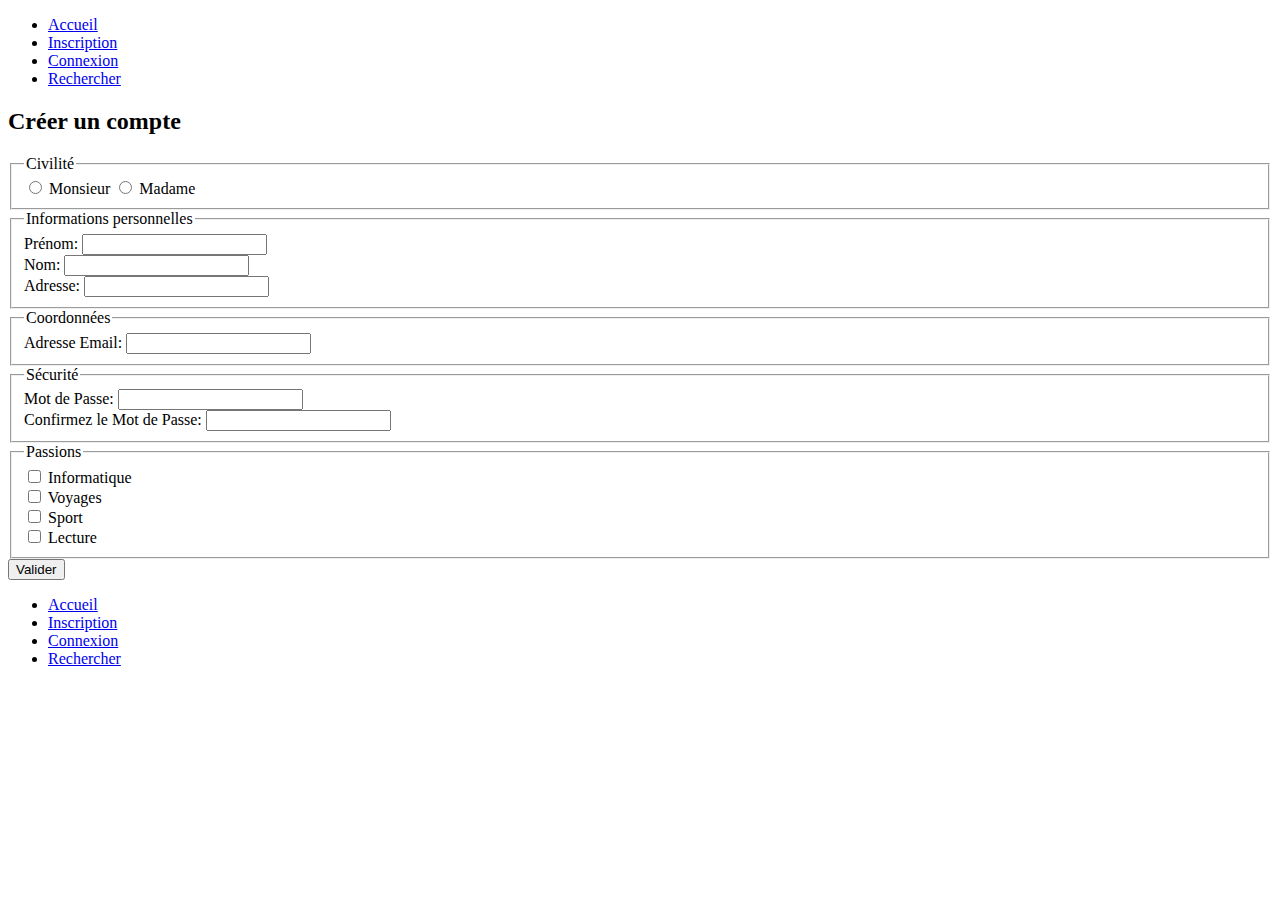
<file: jour08/Job01/index.html>
<!DOCTYPE html>
<html lang="fr">

<head>
    <meta charset="UTF-8">
    <meta name="viewport" content="width=device-width, initial-scale=1.0">
    <title>Formulaire de Création de Compte</title>
</head>

<body>

    <!-- Header avec navigation -->
    <header>
        <nav>
            <ul>
                <li><a href="index.html">Accueil</a></li>
                <li><a href="index.html">Inscription</a></li>
                <li><a href="index.html">Connexion</a></li>
                <li><a href="index.html">Rechercher</a></li>
            </ul>
        </nav>
    </header>

    <!-- Section Formulaire de Création de Compte -->
    <section>
        <h2>Créer un compte</h2>
        <form action="index.html" method="POST">
            <!-- Civilité (Radio Buttons) -->
            <fieldset>
                <legend>Civilité</legend>
                <input type="radio" id="monsieur" name="civilite" value="monsieur">
                <label for="monsieur">Monsieur</label>
                <input type="radio" id="madame" name="civilite" value="madame">
                <label for="madame">Madame</label>
            </fieldset>

            <!-- Prénom, Nom, Adresse -->
            <fieldset>
                <legend>Informations personnelles</legend>
                <label for="prenom">Prénom:</label>
                <input type="text" id="prenom" name="prenom" required><br>
                <label for="nom">Nom:</label>
                <input type="text" id="nom" name="nom" required><br>
                <label for="adresse">Adresse:</label>
                <input type="text" id="adresse" name="adresse" required><br>
            </fieldset>

            <!-- Adresse Email -->
            <fieldset>
                <legend>Coordonnées</legend>
                <label for="email">Adresse Email:</label>
                <input type="email" id="email" name="email" required><br>
            </fieldset>

            <!-- Mot de Passe et Validation -->
            <fieldset>
                <legend>Sécurité</legend>
                <label for="password">Mot de Passe:</label>
                <input type="password" id="password" name="password" required><br>
                <label for="password_confirm">Confirmez le Mot de Passe:</label>
                <input type="password" id="password_confirm" name="password_confirm" required><br>
            </fieldset>

            <!-- Passions (Checkbox) -->
            <fieldset>
                <legend>Passions</legend>
                <input type="checkbox" id="informatique" name="passions" value="informatique">
                <label for="informatique">Informatique</label><br>
                <input type="checkbox" id="voyages" name="passions" value="voyages">
                <label for="voyages">Voyages</label><br>
                <input type="checkbox" id="sport" name="passions" value="sport">
                <label for="sport">Sport</label><br>
                <input type="checkbox" id="lecture" name="passions" value="lecture">
                <label for="lecture">Lecture</label><br>
            </fieldset>

            <!-- Bouton de Validation -->
            <button type="submit">Valider</button>
        </form>
    </section>

    <!-- Footer -->
    <footer>
        <nav>
            <ul>
                <li><a href="index.html">Accueil</a></li>
                <li><a href="index.html">Inscription</a></li>
                <li><a href="index.html">Connexion</a></li>
                <li><a href="index.html">Rechercher</a></li>
            </ul>
        </nav>
    </footer>

</body>

</html>
</file>
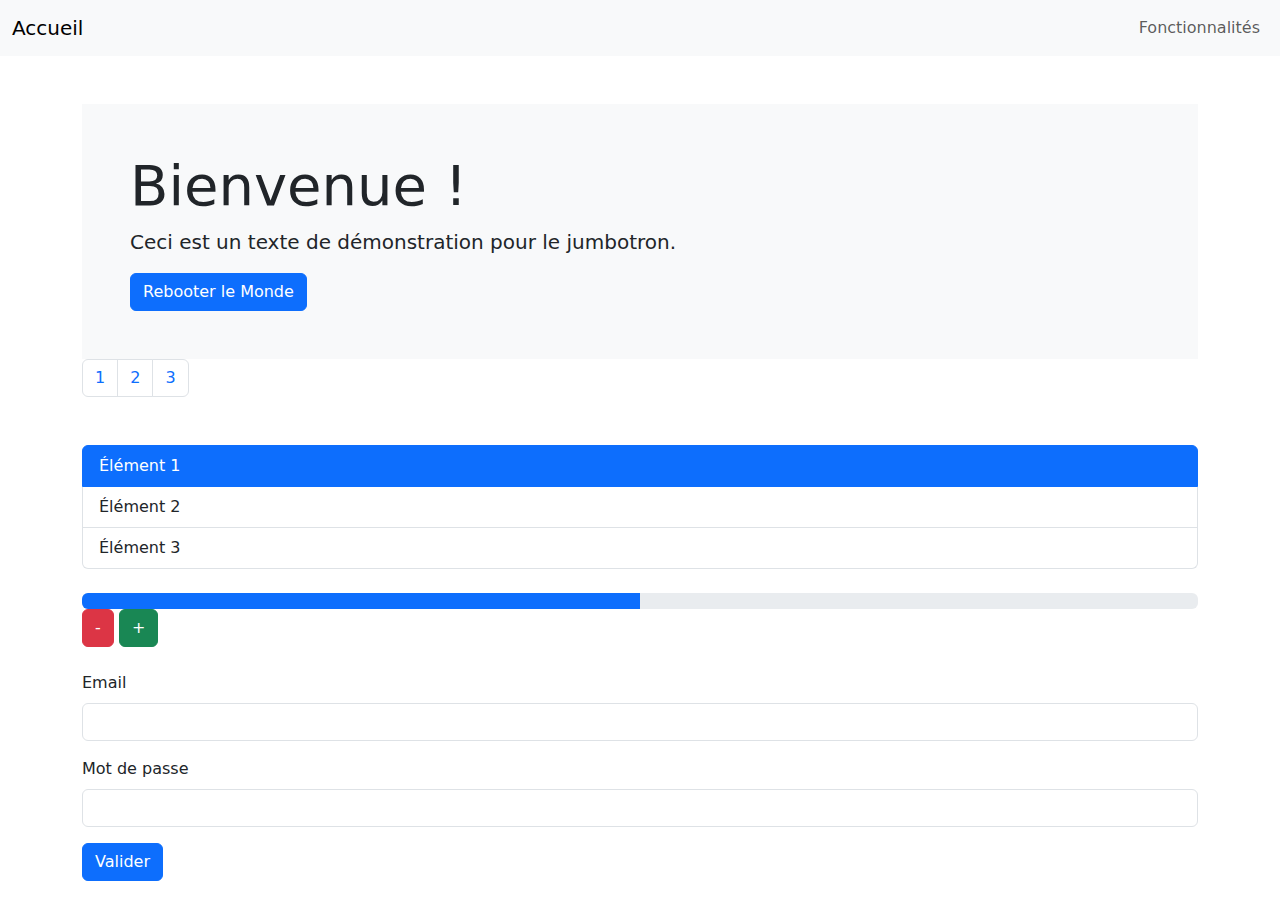
<file: jour6/Job02/index.html>
<!DOCTYPE html>
<html lang="fr">

<head>
    <meta charset="UTF-8">
    <meta name="viewport" content="width=device-width, initial-scale=1.0">
    <title>Page Dynamique</title>
    <link href="https://cdn.jsdelivr.net/npm/bootstrap@5.3.0-alpha1/dist/css/bootstrap.min.css" rel="stylesheet">
    <script src="https://code.jquery.com/jquery-3.6.0.min.js"></script>
</head>

<body>

    <!-- Navbar -->
    <nav class="navbar navbar-expand-lg navbar-light bg-light">
        <div class="container-fluid">
            <a class="navbar-brand" href="https://laplateforme.io/">Accueil</a>
            <button class="navbar-toggler" type="button" data-bs-toggle="collapse" data-bs-target="#navbarNav"
                aria-controls="navbarNav" aria-expanded="false" aria-label="Toggle navigation">
                <span class="navbar-toggler-icon"></span>
            </button>
            <div class="collapse navbar-collapse" id="navbarNav">
                <ul class="navbar-nav ms-auto">
                    <li class="nav-item">
                        <a class="nav-link" href="#">Fonctionnalités</a>
                    </li>
                </ul>
            </div>
        </div>
    </nav>

    <!-- Jumbotron -->
    <div class="container my-5">
        <div class="jumbotron bg-light p-5">
            <h1 class="display-4">Bienvenue !</h1>
            <p class="lead">Ceci est un texte de démonstration pour le jumbotron.</p>
            <button id="rebooter" class="btn btn-primary">Rebooter le Monde</button>
        </div>

        <!-- Pagination -->
        <nav aria-label="Pagination">
            <ul class="pagination">
                <li class="page-item"><a class="page-link" href="#" data-content="Contenu page 1">1</a></li>
                <li class="page-item"><a class="page-link" href="#" data-content="Contenu page 2">2</a></li>
                <li class="page-item"><a class="page-link" href="#" data-content="Contenu page 3">3</a></li>
            </ul>
        </nav>
    </div>

    <!-- Liste groupée -->
    <div class="container">
        <ul class="list-group">
            <li class="list-group-item active">Élément 1</li>
            <li class="list-group-item">Élément 2</li>
            <li class="list-group-item">Élément 3</li>
        </ul>
    </div>

    <!-- Progress Bar -->
    <div class="container my-4">
        <div class="progress">
            <div id="progress-bar" class="progress-bar" role="progressbar" style="width: 50%;" aria-valuenow="50"
                aria-valuemin="0" aria-valuemax="100"></div>
        </div>
        <button id="progress-minus" class="btn btn-danger">-</button>
        <button id="progress-plus" class="btn btn-success">+</button>
    </div>

    <!-- Formulaire -->
    <div class="container">
        <form id="formulaire">
            <div class="mb-3">
                <label for="email" class="form-label">Email</label>
                <input type="email" class="form-control" id="email" required>
            </div>
            <div class="mb-3">
                <label for="password" class="form-label">Mot de passe</label>
                <input type="password" class="form-control" id="password" required>
            </div>
            <button type="submit" class="btn btn-primary">Valider</button>
        </form>
    </div>

    <!-- Modales -->
    <div class="modal fade" id="modalPapillon" tabindex="-1" aria-labelledby="modalPapillonLabel" aria-hidden="true">
        <div class="modal-dialog">
            <div class="modal-content">
                <div class="modal-header">
                    <h5 class="modal-title" id="modalPapillonLabel">Confirmation d'achat</h5>
                    <button type="button" class="btn-close" data-bs-dismiss="modal" aria-label="Close"></button>
                </div>
                <div class="modal-body">
                    Achat de papillon confirmé !
                </div>
                <div class="modal-footer">
                    <button type="button" class="btn btn-secondary" data-bs-dismiss="modal">Fermer</button>
                </div>
            </div>
        </div>
    </div>

    <!-- Scripts Bootstrap -->
    <script src="https://cdn.jsdelivr.net/npm/bootstrap@5.3.0-alpha1/dist/js/bootstrap.bundle.min.js"></script>

    <link rel="stylesheet" href="script.js">
</body>

</html>
</file>
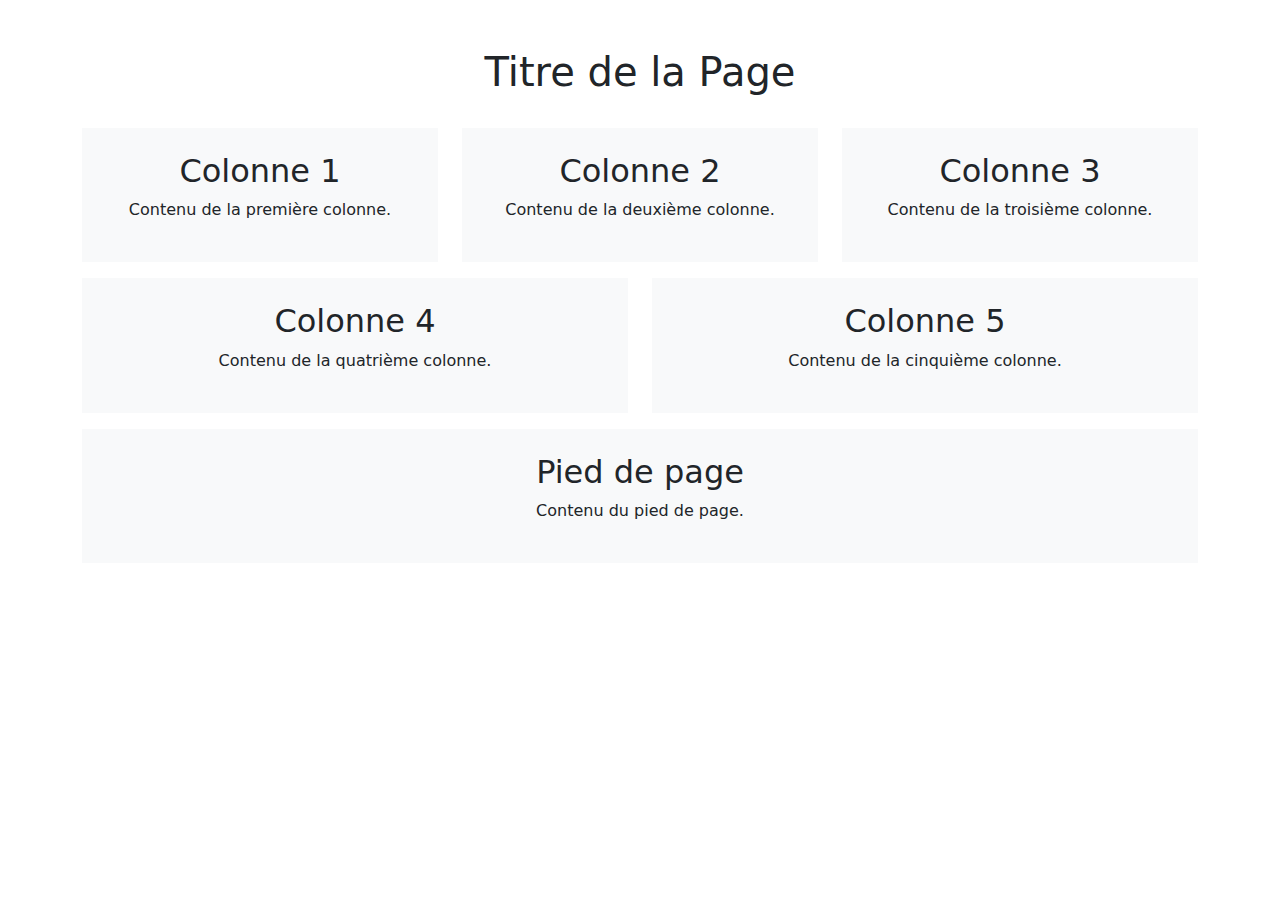
<file: jour6/Job03/index.html>
<!DOCTYPE html>
<html lang="fr">

<head>
    <meta charset="UTF-8">
    <meta name="viewport" content="width=device-width, initial-scale=1.0">
    <title>Maquette Responsive Bootstrap</title>
    <link href="https://cdn.jsdelivr.net/npm/bootstrap@5.3.0-alpha1/dist/css/bootstrap.min.css" rel="stylesheet">
</head>

<body>

    <div class="container my-5">

        <!-- Row 1 : Titre principal -->
        <div class="row mb-4">
            <div class="col-12">
                <h1 class="text-center">Titre de la Page</h1>
            </div>
        </div>

        <!-- Row 2 : Trois colonnes pour desktop, empilées pour mobile -->
        <div class="row">
            <div class="col-md-4 col-sm-12 mb-3">
                <div class="p-4 bg-light text-center">
                    <h2>Colonne 1</h2>
                    <p>Contenu de la première colonne.</p>
                </div>
            </div>
            <div class="col-md-4 col-sm-12 mb-3">
                <div class="p-4 bg-light text-center">
                    <h2>Colonne 2</h2>
                    <p>Contenu de la deuxième colonne.</p>
                </div>
            </div>
            <div class="col-md-4 col-sm-12 mb-3">
                <div class="p-4 bg-light text-center">
                    <h2>Colonne 3</h2>
                    <p>Contenu de la troisième colonne.</p>
                </div>
            </div>
        </div>

        <!-- Row 3 : Deux colonnes sur desktop, empilées pour mobile -->
        <div class="row">
            <div class="col-md-6 col-sm-12 mb-3">
                <div class="p-4 bg-light text-center">
                    <h2>Colonne 4</h2>
                    <p>Contenu de la quatrième colonne.</p>
                </div>
            </div>
            <div class="col-md-6 col-sm-12 mb-3">
                <div class="p-4 bg-light text-center">
                    <h2>Colonne 5</h2>
                    <p>Contenu de la cinquième colonne.</p>
                </div>
            </div>
        </div>

        <!-- Row 4 : Un bloc qui occupe toute la largeur -->
        <div class="row">
            <div class="col-12">
                <div class="p-4 bg-light text-center">
                    <h2>Pied de page</h2>
                    <p>Contenu du pied de page.</p>
                </div>
            </div>
        </div>

    </div>

    <!-- Scripts Bootstrap -->
    <script src="https://cdn.jsdelivr.net/npm/bootstrap@5.3.0-alpha1/dist/js/bootstrap.bundle.min.js"></script>
</body>

</html>
</file>
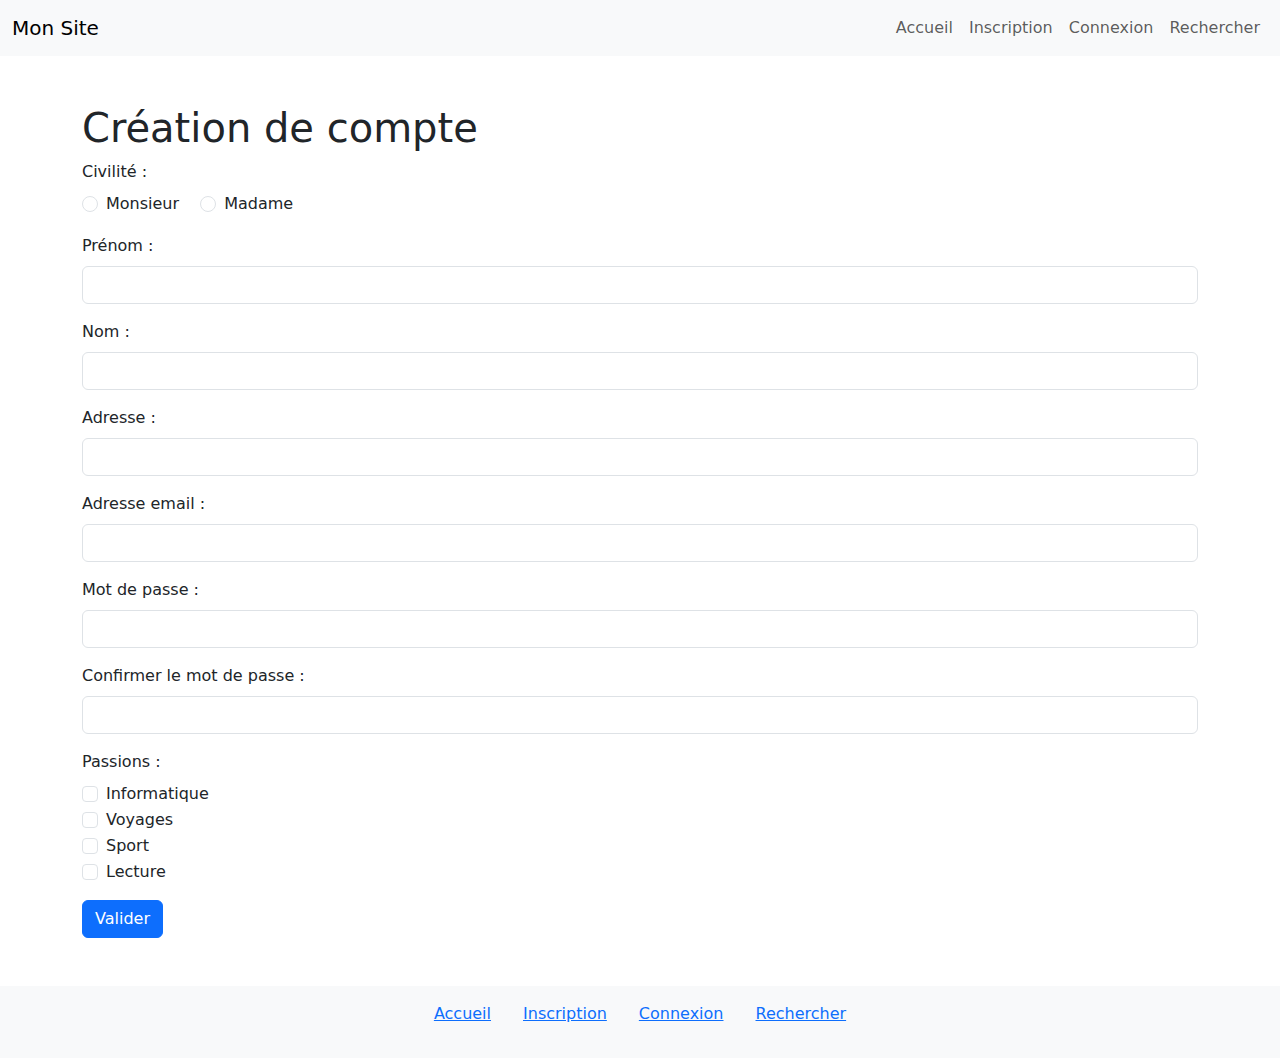
<file: jour7/Job01/index.html>
<!DOCTYPE html>
<html lang="fr">

<head>
    <meta charset="UTF-8">
    <meta name="viewport" content="width=device-width, initial-scale=1.0">
    <title>Formulaire de Création de Compte</title>
    <link href="https://cdn.jsdelivr.net/npm/bootstrap@5.3.0-alpha1/dist/css/bootstrap.min.css" rel="stylesheet">
</head>

<body>

    <!-- Header avec une navigation -->
    <header>
        <nav class="navbar navbar-expand-lg navbar-light bg-light">
            <div class="container-fluid">
                <a class="navbar-brand" href="#">Mon Site</a>
                <button class="navbar-toggler" type="button" data-bs-toggle="collapse" data-bs-target="#navbarNav"
                    aria-controls="navbarNav" aria-expanded="false" aria-label="Toggle navigation">
                    <span class="navbar-toggler-icon"></span>
                </button>
                <div class="collapse navbar-collapse" id="navbarNav">
                    <ul class="navbar-nav ms-auto">
                        <li class="nav-item">
                            <a class="nav-link" href="index.html">Accueil</a>
                        </li>
                        <li class="nav-item">
                            <a class="nav-link" href="index.html">Inscription</a>
                        </li>
                        <li class="nav-item">
                            <a class="nav-link" href="index.html">Connexion</a>
                        </li>
                        <li class="nav-item">
                            <a class="nav-link" href="index.html">Rechercher</a>
                        </li>
                    </ul>
                </div>
            </div>
        </nav>
    </header>

    <!-- Section : Formulaire de création de compte -->
    <section class="container my-5">
        <h1>Création de compte</h1>
        <form action="#" method="post">

            <!-- Civilité (inputs radio) -->
            <div class="mb-3">
                <label class="form-label">Civilité :</label>
                <div>
                    <div class="form-check form-check-inline">
                        <input class="form-check-input" type="radio" name="civilite" id="civilite1" value="Monsieur">
      
      
      
      
      
      
                        <label class="form-check-label" for="civilite1">Monsieur</label>
                    </div>
                    <div class="form-check form-check-inline">
                        <input class="form-check-input" type="radio" name="civilite" id="civilite2" value="Madame">
                        <label class="form-check-label" for="civilite2">Madame</label>
                    </div>
                </div>
            </div>

            <!-- Prénom (input text) -->
            <div class="mb-3">
                <label for="prenom" class="form-label">Prénom :</label>
                <input type="text" class="form-control" id="prenom" name="prenom" required>
            </div>

            <!-- Nom (input text) -->
            <div class="mb-3">
                <label for="nom" class="form-label">Nom :</label>
                <input type="text" class="form-control" id="nom" name="nom" required>
            </div>

            <!-- Adresse (input text) -->
            <div class="mb-3">
                <label for="adresse" class="form-label">Adresse :</label>
                <input type="text" class="form-control" id="adresse" name="adresse" required>
            </div>

            <!-- Email (input email) -->
            <div class="mb-3">
                <label for="email" class="form-label">Adresse email :</label>
                <input type="email" class="form-control" id="email" name="email" required>
            </div>

            <!-- Mot de passe (input password) -->
            <div class="mb-3">
                <label for="password" class="form-label">Mot de passe :</label>
                <input type="password" class="form-control" id="password" name="password" required>
            </div>

            <!-- Validation du mot de passe (input password) -->
            <div class="mb-3">
                <label for="password-confirm" class="form-label">Confirmer le mot de passe :</label>
                <input type="password" class="form-control" id="password-confirm" name="password-confirm" required>
            </div>

            <!-- Passions (checkboxes) -->
            <div class="mb-3">
                <label class="form-label">Passions :</label>
                <div class="form-check">
                    <input class="form-check-input" type="checkbox" id="passion1" name="passions" value="Informatique">
                    <label class="form-check-label" for="passion1">Informatique</label>
                </div>
                <div class="form-check">
                    <input class="form-check-input" type="checkbox" id="passion2" name="passions" value="Voyages">
                    <label class="form-check-label" for="passion2">Voyages</label>
                </div>
                <div class="form-check">
                    <input class="form-check-input" type="checkbox" id="passion3" name="passions" value="Sport">
                    <label class="form-check-label" for="passion3">Sport</label>
                </div>
                <div class="form-check">
                    <input class="form-check-input" type="checkbox" id="passion4" name="passions" value="Lecture">
                    <label class="form-check-label" for="passion4">Lecture</label>
                </div>
            </div>

            <!-- Bouton de validation -->
            <button type="submit" class="btn btn-primary">Valider</button>

        </form>
    </section>

    <!-- Footer avec une liste de liens -->
    <footer class="bg-light py-3">
        <div class="container">
            <ul class="list-unstyled d-flex justify-content-center">
                <li class="mx-3"><a href="index.html">Accueil</a></li>
                <li class="mx-3"><a href="index.html">Inscription</a></li>
                <li class="mx-3"><a href="index.html">Connexion</a></li>
                <li class="mx-3"><a href="index.html">Rechercher</a></li>
            </ul>
        </div>
    </footer>

    <!-- Script Bootstrap -->
    <script src="https://cdn.jsdelivr.net/npm/bootstrap@5.3.0-alpha1/dist/js/bootstrap.bundle.min.js"></script>
</body>

</html>
</file>
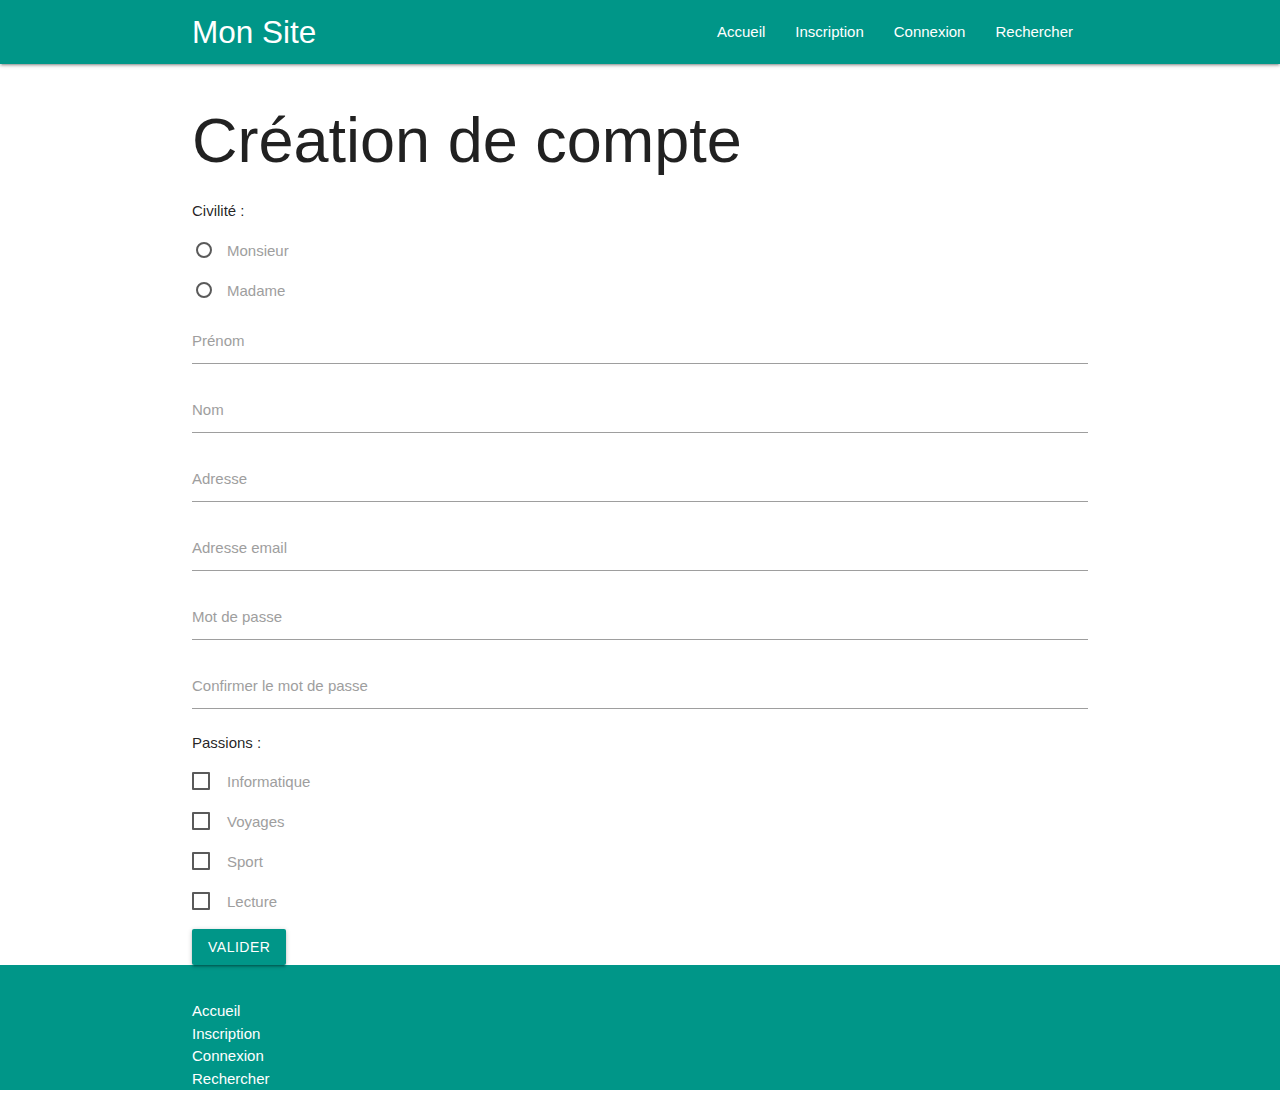
<file: jour7/Job02/index.html>
<!DOCTYPE html>
<html lang="fr">

<head>
    <meta charset="UTF-8">
    <meta name="viewport" content="width=device-width, initial-scale=1.0">
    <title>Formulaire de Création de Compte avec Materialize</title>

    <!-- CDN Materialize CSS v1.0.0 -->
    <link href="https://cdnjs.cloudflare.com/ajax/libs/materialize/1.0.0/css/materialize.min.css" rel="stylesheet">
</head>

<body>

    <!-- Header avec Materialize -->
    <header>
        <nav class="nav-wrapper teal">
            <div class="container">
                <a href="#" class="brand-logo">Mon Site</a>
                <a href="#" data-target="mobile-demo" class="sidenav-trigger"><i class="material-icons">menu</i></a>
                <ul class="right hide-on-med-and-down">
                    <li><a href="index.html">Accueil</a></li>
                    <li><a href="index.html">Inscription</a></li>
                    <li><a href="index.html">Connexion</a></li>
                    <li><a href="index.html">Rechercher</a></li>
                </ul>
            </div>
        </nav>

        <!-- Menu pour mobile -->
        <ul class="sidenav" id="mobile-demo">
            <li><a href="index.html">Accueil</a></li>
            <li><a href="index.html">Inscription</a></li>
            <li><a href="index.html">Connexion</a></li>
            <li><a href="index.html">Rechercher</a></li>
        </ul>
    </header>

    <!-- Section : Formulaire de création de compte -->
    <section class="container my-5">
        <h1>Création de compte</h1>
        <form action="#" method="post">

            <!-- Civilité (inputs radio) -->
            <div class="input-field">
                <p>Civilité :</p>
                <p>
                    <label>
                        <input name="civilite" type="radio" value="Monsieur" />
                        <span>Monsieur</span>
                    </label>
                </p>
                <p>
                    <label>
                        <input name="civilite" type="radio" value="Madame" />
                        <span>Madame</span>
                    </label>
                </p>
            </div>

            <!-- Prénom (input text) -->
            <div class="input-field">
                <input type="text" id="prenom" name="prenom" required>
                <label for="prenom">Prénom</label>
            </div>

            <!-- Nom (input text) -->
            <div class="input-field">
                <input type="text" id="nom" name="nom" required>
                <label for="nom">Nom</label>
            </div>

            <!-- Adresse (input text) -->
            <div class="input-field">
                <input type="text" id="adresse" name="adresse" required>
                <label for="adresse">Adresse</label>
            </div>

            <!-- Email (input email) -->
            <div class="input-field">
                <input type="email" id="email" name="email" required>
                <label for="email">Adresse email</label>
            </div>

            <!-- Mot de passe (input password) -->
            <div class="input-field">
                <input type="password" id="password" name="password" required>
                <label for="password">Mot de passe</label>
            </div>

            <!-- Validation du mot de passe (input password) -->
            <div class="input-field">
                <input type="password" id="password-confirm" name="password-confirm" required>
                <label for="password-confirm">Confirmer le mot de passe</label>
            </div>

            <!-- Passions (checkboxes) -->
            <div class="input-field">
                <p>Passions :</p>
                <p>
                    <label>
                        <input type="checkbox" name="passions" value="Informatique" />
                        <span>Informatique</span>
                    </label>
                </p>
                <p>
                    <label>
                        <input type="checkbox" name="passions" value="Voyages" />
                        <span>Voyages</span>
                    </label>
                </p>
                <p>
                    <label>
                        <input type="checkbox" name="passions" value="Sport" />
                        <span>Sport</span>
                    </label>
                </p>
                <p>
                    <label>
                        <input type="checkbox" name="passions" value="Lecture" />
                        <span>Lecture</span>
                    </label>
                </p>
            </div>

            <!-- Bouton de validation -->
            <button type="submit" class="btn teal">Valider</button>

        </form>
    </section>

    <!-- Footer avec une liste de liens -->
    <footer class="page-footer teal">
        <div class="container">
            <ul class="list-unstyled d-flex justify-content-center">
                <li class="mx-3"><a href="index.html" class="white-text">Accueil</a></li>
                <li class="mx-3"><a href="index.html" class="white-text">Inscription</a></li>
                <li class="mx-3"><a href="index.html" class="white-text">Connexion</a></li>
                <li class="mx-3"><a href="index.html" class="white-text">Rechercher</a></li>
            </ul>
        </div>
    </footer>

    <!-- Script Materialize pour le menu mobile -->
    <script src="https://cdnjs.cloudflare.com/ajax/libs/materialize/1.0.0/js/materialize.min.js"></script>
    <script>
        document.addEventListener('DOMContentLoaded', function () {
            var elems = document.querySelectorAll('.sidenav');
            var instances = M.Sidenav.init(elems);
        });
    </script>   
</body>

</html>
</file>
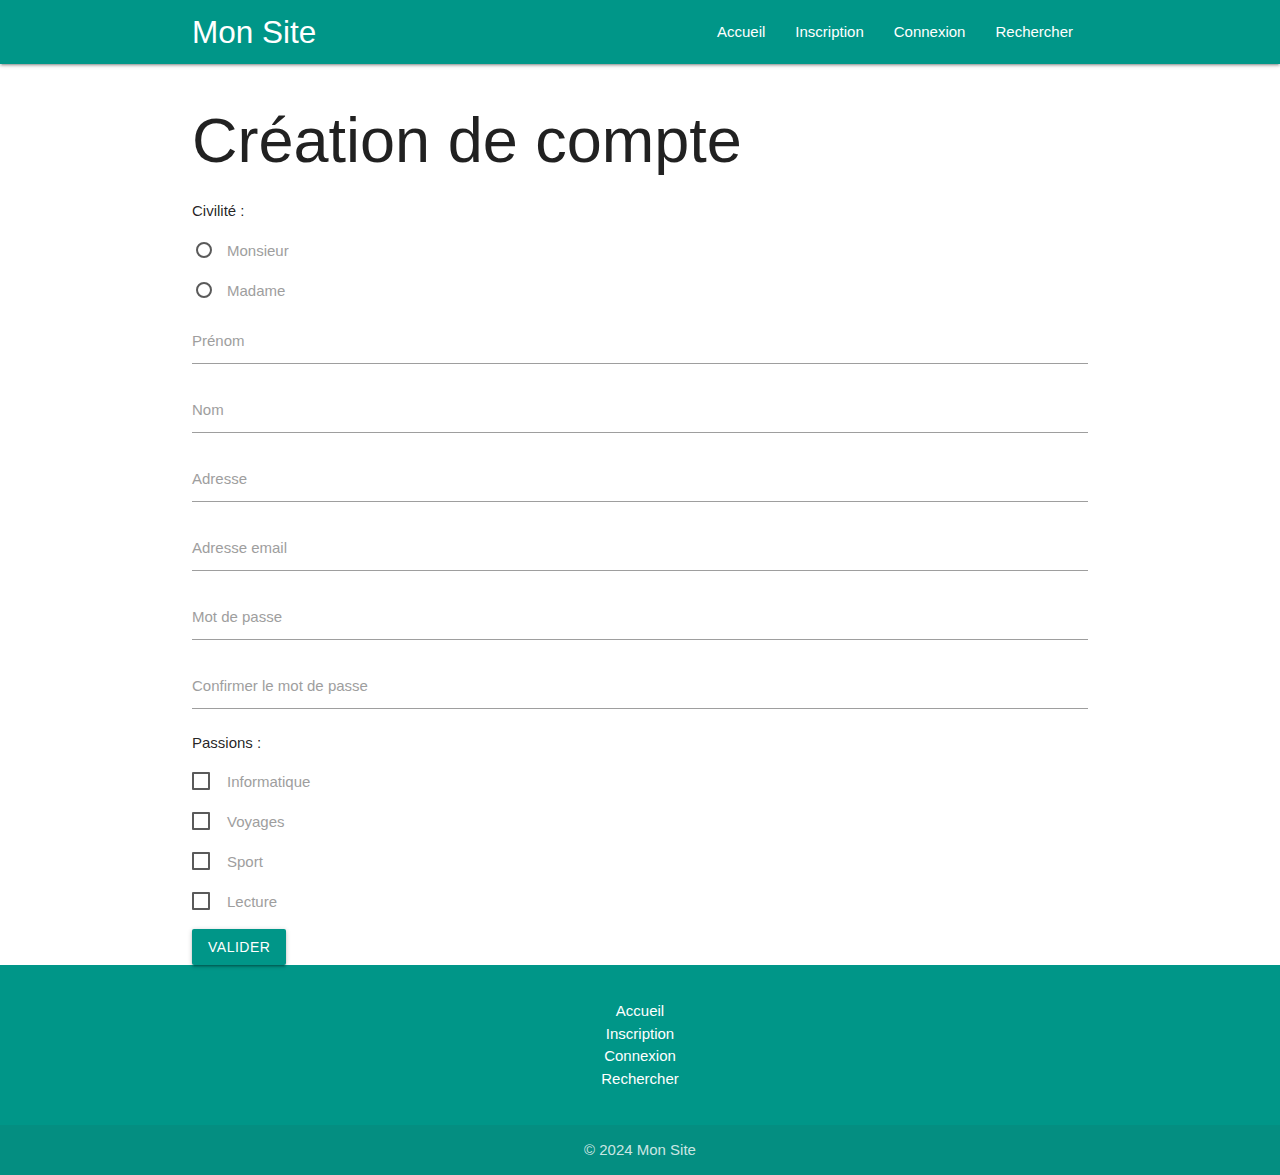
<file: jour7/Job03/index.html>
<!DOCTYPE html>
<html lang="fr">

<head>
    <meta charset="UTF-8">
    <meta name="viewport" content="width=device-width, initial-scale=1.0">
    <title>Formulaire de Création de Compte avec Materialize</title>

    <!-- CDN Materialize CSS v1.0.0 -->
    <link href="https://cdnjs.cloudflare.com/ajax/libs/materialize/1.0.0/css/materialize.min.css" rel="stylesheet">
</head>

<body>

    <!-- Header avec Materialize -->
    <header>
        <nav class="nav-wrapper teal">
            <div class="container">
                <a href="#" class="brand-logo">Mon Site</a>
                <a href="#" data-target="mobile-demo" class="sidenav-trigger"><i class="material-icons">menu</i></a>
                <ul class="right hide-on-med-and-down">
                    <li><a href="index.html">Accueil</a></li>
                    <li><a href="index.html">Inscription</a></li>
                    <li><a href="index.html">Connexion</a></li>
                    <li><a href="index.html">Rechercher</a></li>
                </ul>
            </div>
        </nav>

        <!-- Menu pour mobile -->
        <ul class="sidenav" id="mobile-demo">
            <li><a href="index.html">Accueil</a></li>
            <li><a href="index.html">Inscription</a></li>
            <li><a href="index.html">Connexion</a></li>
            <li><a href="index.html">Rechercher</a></li>
        </ul>
    </header>

    <!-- Section : Formulaire de création de compte -->
    <section class="container my-5">
        <h1>Création de compte</h1>
        <form action="#" method="post">

            <!-- Civilité (inputs radio) -->
            <div class="input-field">
                <p>Civilité :</p>
                <p>
                    <label>
                        <input name="civilite" type="radio" value="Monsieur" />
                        <span>Monsieur</span>
                    </label>
                </p>
                <p>
                    <label>
                        <input name="civilite" type="radio" value="Madame" />
                        <span>Madame</span>
                    </label>
                </p>
            </div>

            <!-- Prénom (input text) -->
            <div class="input-field">
                <input type="text" id="prenom" name="prenom" required>
                <label for="prenom">Prénom</label>
            </div>

            <!-- Nom (input text) -->
            <div class="input-field">
                <input type="text" id="nom" name="nom" required>
                <label for="nom">Nom</label>
            </div>

            <!-- Adresse (input text) -->
            <div class="input-field">
                <input type="text" id="adresse" name="adresse" required>
                <label for="adresse">Adresse</label>
            </div>

            <!-- Email (input email) -->
            <div class="input-field">
                <input type="email" id="email" name="email" required>
                <label for="email">Adresse email</label>
            </div>

            <!-- Mot de passe (input password) -->
            <div class="input-field">
                <input type="password" id="password" name="password" required>
                <label for="password">Mot de passe</label>
            </div>

            <!-- Validation du mot de passe (input password) -->
            <div class="input-field">
                <input type="password" id="password-confirm" name="password-confirm" required>
                <label for="password-confirm">Confirmer le mot de passe</label>
            </div>

            <!-- Passions (checkboxes) -->
            <div class="input-field">
                <p>Passions :</p>
                <p>
                    <label>
                        <input type="checkbox" name="passions" value="Informatique" />
                        <span>Informatique</span>
                    </label>
                </p>
                <p>
                    <label>
                        <input type="checkbox" name="passions" value="Voyages" />
                        <span>Voyages</span>
                    </label>
                </p>
                <p>
                    <label>
                        <input type="checkbox" name="passions" value="Sport" />
                        <span>Sport</span>
                    </label>
                </p>
                <p>
                    <label>
                        <input type="checkbox" name="passions" value="Lecture" />
                        <span>Lecture</span>
                    </label>
                </p>
            </div>

            <!-- Bouton de validation -->
            <button type="submit" class="btn teal">Valider</button>

        </form>
    </section>

    <!-- Footer avec Materialize classes -->
    <footer class="page-footer teal">
        <div class="container">
            <div class="row">
                <div class="col s12 center-align">
                    <ul>
                        <li><a href="index.html" class="white-text">Accueil</a></li>
                        <li><a href="index.html" class="white-text">Inscription</a></li>
                        <li><a href="index.html" class="white-text">Connexion</a></li>
                        <li><a href="index.html" class="white-text">Rechercher</a></li>
                    </ul>
                </div>
            </div>
        </div>
        <div class="footer-copyright">
            <div class="container center-align">
                © 2024 Mon Site
            </div>
        </div>
    </footer>

    <!-- Script Materialize pour le menu mobile -->
    <script src="https://cdnjs.cloudflare.com/ajax/libs/materialize/1.0.0/js/materialize.min.js"></script>
    <script>
        document.addEventListener('DOMContentLoaded', function () {
            var elems = document.querySelectorAll('.sidenav');
            var instances = M.Sidenav.init(elems);
        });
    </script>
</body>

</html>
</file>
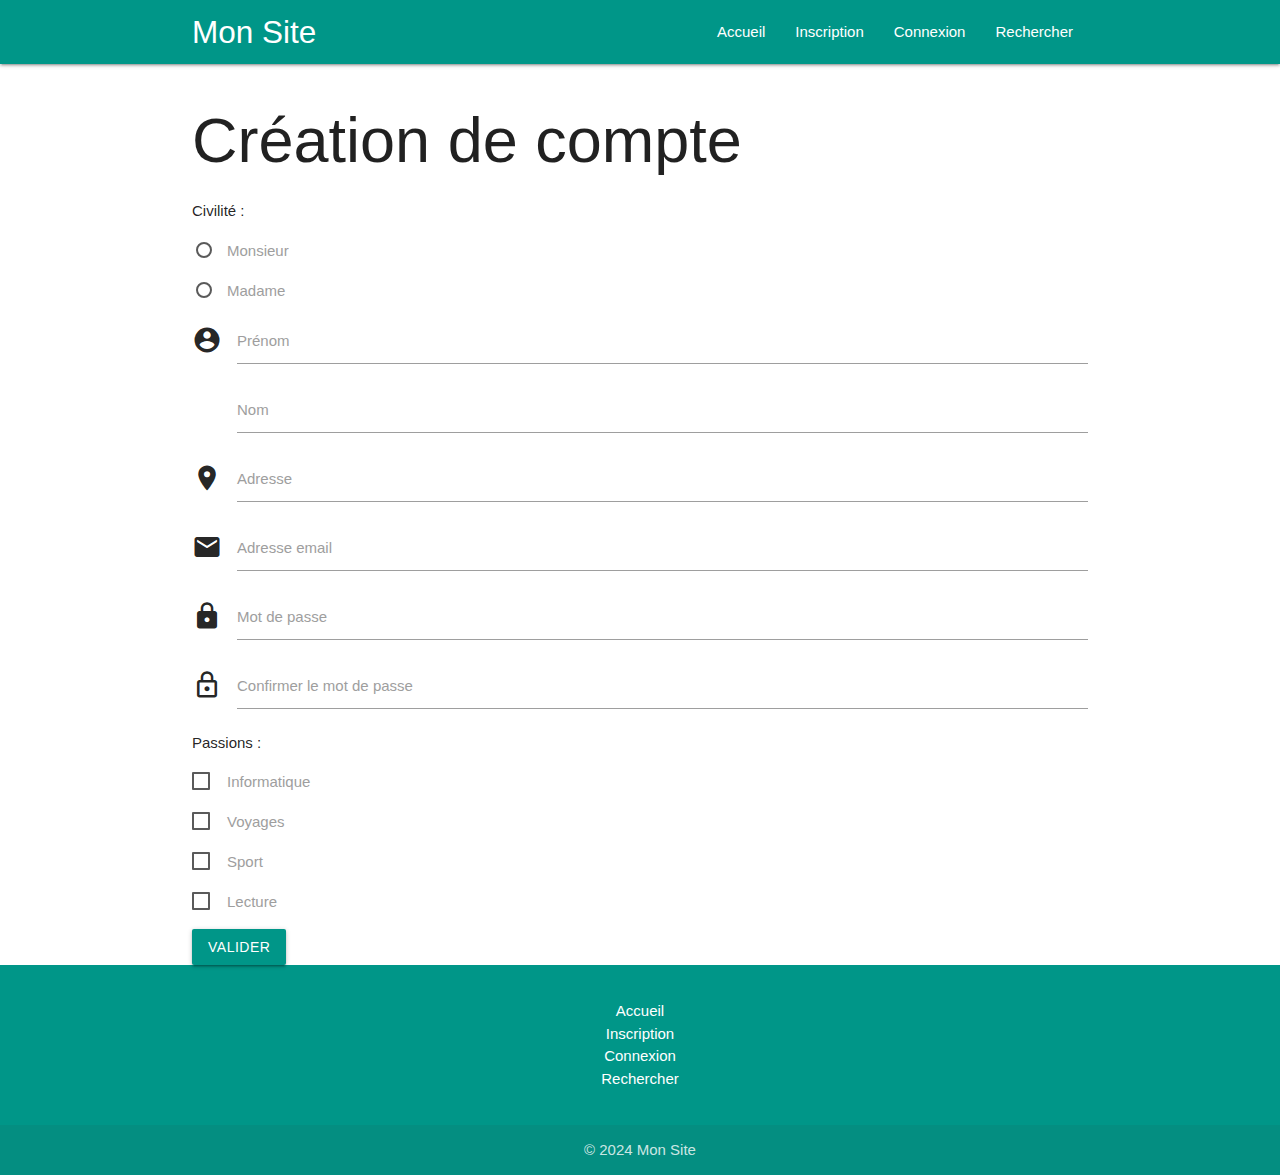
<file: jour7/Job04/index.html>
<!DOCTYPE html>
<html lang="fr">

<head>
    <meta charset="UTF-8">
    <meta name="viewport" content="width=device-width, initial-scale=1.0">
    <title>Formulaire de Création de Compte avec Materialize</title>

    <!-- CDN Materialize CSS v1.0.0 -->
    <link href="https://cdnjs.cloudflare.com/ajax/libs/materialize/1.0.0/css/materialize.min.css" rel="stylesheet">

    <!-- Google Icons (utilisées par Materialize) -->
    <link href="https://fonts.googleapis.com/icon?family=Material+Icons" rel="stylesheet">
</head>

<body>

    <!-- Header avec Materialize -->
    <header>
        <nav class="nav-wrapper teal">
            <div class="container">
                <a href="#" class="brand-logo">Mon Site</a>
                <a href="#" data-target="mobile-demo" class="sidenav-trigger"><i class="material-icons">menu</i></a>
                <ul class="right hide-on-med-and-down">
                    <li><a href="index.html">Accueil</a></li>
                    <li><a href="index.html">Inscription</a></li>
                    <li><a href="index.html">Connexion</a></li>
                    <li><a href="index.html">Rechercher</a></li>
                </ul>
            </div>
        </nav>

        <!-- Menu pour mobile -->
        <ul class="sidenav" id="mobile-demo">
            <li><a href="index.html">Accueil</a></li>
            <li><a href="index.html">Inscription</a></li>
            <li><a href="index.html">Connexion</a></li>
            <li><a href="index.html">Rechercher</a></li>
        </ul>
    </header>

    <!-- Section : Formulaire de création de compte -->
    <section class="container my-5">
        <h1>Création de compte</h1>
        <form action="#" method="post">

            <!-- Civilité (inputs radio) -->
            <div class="input-field">
                <p>Civilité :</p>
                <p>
                    <label>
                        <input name="civilite" type="radio" value="Monsieur" />
                        <span>Monsieur</span>
                    </label>
                </p>
                <p>
                    <label>
                        <input name="civilite" type="radio" value="Madame" />
                        <span>Madame</span>
                    </label>
                </p>
            </div>

            <!-- Prénom (input text avec icône) -->
            <div class="input-field">
                <i class="material-icons prefix">account_circle</i>
                <input type="text" id="prenom" name="prenom" required>
                <label for="prenom">Prénom</label>
            </div>

            <!-- Nom (input text avec icône) -->
            <div class="input-field">
                <i class="material-icons prefix">badge</i>
                <input type="text" id="nom" name="nom" required>
                <label for="nom">Nom</label>
            </div>

            <!-- Adresse (input text avec icône) -->
            <div class="input-field">
                <i class="material-icons prefix">location_on</i>
                <input type="text" id="adresse" name="adresse" required>
                <label for="adresse">Adresse</label>
            </div>

            <!-- Email (input email avec icône) -->
            <div class="input-field">
                <i class="material-icons prefix">email</i>
                <input type="email" id="email" name="email" required>
                <label for="email">Adresse email</label>
            </div>

            <!-- Mot de passe (input password avec icône) -->
            <div class="input-field">
                <i class="material-icons prefix">lock</i>
                <input type="password" id="password" name="password" required>
                <label for="password">Mot de passe</label>
            </div>

            <!-- Validation du mot de passe (input password avec icône) -->
            <div class="input-field">
                <i class="material-icons prefix">lock_outline</i>
                <input type="password" id="password-confirm" name="password-confirm" required>
                <label for="password-confirm">Confirmer le mot de passe</label>
            </div>

            <!-- Passions (checkboxes) -->
            <div class="input-field">
                <p>Passions :</p>
                <p>
                    <label>
                        <input type="checkbox" name="passions" value="Informatique" />
                        <span>Informatique</span>
                    </label>
                </p>
                <p>
                    <label>
                        <input type="checkbox" name="passions" value="Voyages" />
                        <span>Voyages</span>
                    </label>
                </p>
                <p>
                    <label>
                        <input type="checkbox" name="passions" value="Sport" />
                        <span>Sport</span>
                    </label>
                </p>
                <p>
                    <label>
                        <input type="checkbox" name="passions" value="Lecture" />
                        <span>Lecture</span>
                    </label>
                </p>
            </div>

            <!-- Bouton de validation -->
            <button type="submit" class="btn teal">Valider</button>

        </form>
    </section>

    <!-- Footer avec Materialize classes -->
    <footer class="page-footer teal">
        <div class="container">
            <div class="row">
                <div class="col s12 center-align">
                    <ul>
                        <li><a href="index.html" class="white-text">Accueil</a></li>
                        <li><a href="index.html" class="white-text">Inscription</a></li>
                        <li><a href="index.html" class="white-text">Connexion</a></li>
                        <li><a href="index.html" class="white-text">Rechercher</a></li>
                    </ul>
                </div>
            </div>
        </div>
        <div class="footer-copyright">
            <div class="container center-align">
                © 2024 Mon Site
            </div>
        </div>
    </footer>

    <!-- Script Materialize pour le menu mobile -->
    <script src="https://cdnjs.cloudflare.com/ajax/libs/materialize/1.0.0/js/materialize.min.js"></script>
    <script>
        document.addEventListener('DOMContentLoaded', function () {
            var elems = document.querySelectorAll('.sidenav');
            var instances = M.Sidenav.init(elems);
        });
    </script>
</body>

</html>
</file>
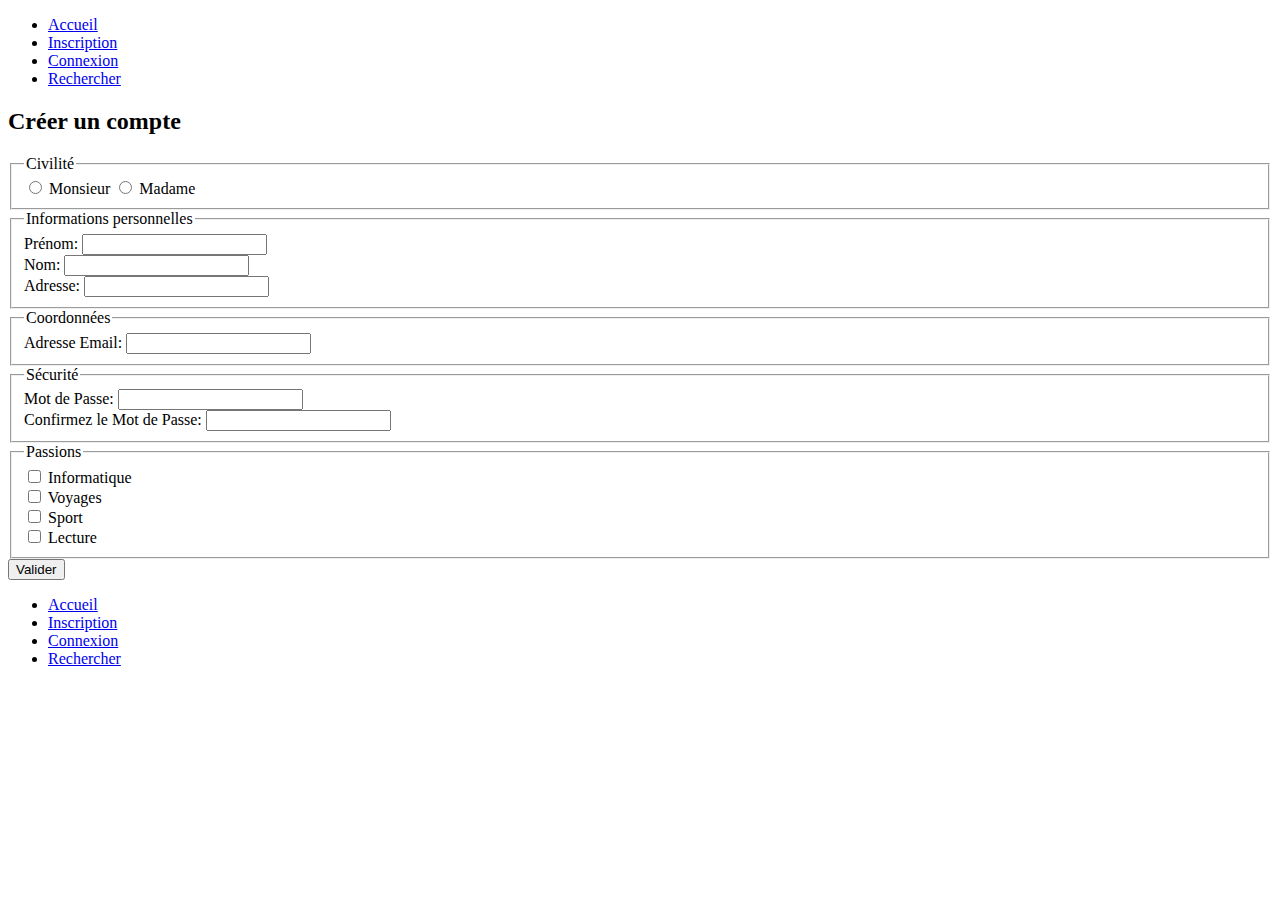
<file: jour8/Job01/index.html>
<!DOCTYPE html>
<html lang="fr"> 

<head>
    <meta charset="UTF-8">
    <meta name="viewport" content="width=device-width, initial-scale=1.0">
    <title>Formulaire de Création de Compte</title>
</head>

<body>

    <!-- Header avec navigation -->
    <header>
        <nav>
            <ul>
                <li><a href="index.html">Accueil</a></li>
                <li><a href="index.html">Inscription</a></li>
                <li><a href="index.html">Connexion</a></li>
                <li><a href="index.html">Rechercher</a></li>
            </ul>
        </nav>
    </header>

    <!-- Section Formulaire de Création de Compte -->
    <section>
        <h2>Créer un compte</h2>
        <form action="index.html" method="POST">
            <!-- Civilité (Radio Buttons) -->
            <fieldset>
                <legend>Civilité</legend>
                <input type="radio" id="monsieur" name="civilite" value="monsieur">
                <label for="monsieur">Monsieur</label>
                <input type="radio" id="madame" name="civilite" value="madame">
                <label for="madame">Madame</label>
            </fieldset>

            <!-- Prénom, Nom, Adresse -->
            <fieldset>
                <legend>Informations personnelles</legend>
                <label for="prenom">Prénom:</label>
                <input type="text" id="prenom" name="prenom" required><br>
                <label for="nom">Nom:</label>
                <input type="text" id="nom" name="nom" required><br>
                <label for="adresse">Adresse:</label>
                <input type="text" id="adresse" name="adresse" required><br>
            </fieldset>

            <!-- Adresse Email -->
            <fieldset>
                <legend>Coordonnées</legend>
                <label for="email">Adresse Email:</label>
                <input type="email" id="email" name="email" required><br>
            </fieldset>

            <!-- Mot de Passe et Validation -->
            <fieldset>
                <legend>Sécurité</legend>
                <label for="password">Mot de Passe:</label>
                <input type="password" id="password" name="password" required><br>
                <label for="password_confirm">Confirmez le Mot de Passe:</label>
                <input type="password" id="password_confirm" name="password_confirm" required><br>
            </fieldset>

            <!-- Passions (Checkbox) -->
            <fieldset>
                <legend>Passions</legend>
                <input type="checkbox" id="informatique" name="passions" value="informatique">
                <label for="informatique">Informatique</label><br>
                <input type="checkbox" id="voyages" name="passions" value="voyages">
                <label for="voyages">Voyages</label><br>
                <input type="checkbox" id="sport" name="passions" value="sport">
                <label for="sport">Sport</label><br>
                <input type="checkbox" id="lecture" name="passions" value="lecture">
                <label for="lecture">Lecture</label><br>
            </fieldset>

            <!-- Bouton de Validation -->
            <button type="submit">Valider</button>
        </form>
    </section>

    <!-- Footer -->
    <footer>
        <nav>
            <ul>
                <li><a href="index.html">Accueil</a></li>
                <li><a href="index.html">Inscription</a></li>
                <li><a href="index.html">Connexion</a></li>
                <li><a href="index.html">Rechercher</a></li>
            </ul>
        </nav>
    </footer>

</body>

</html>
</file>
